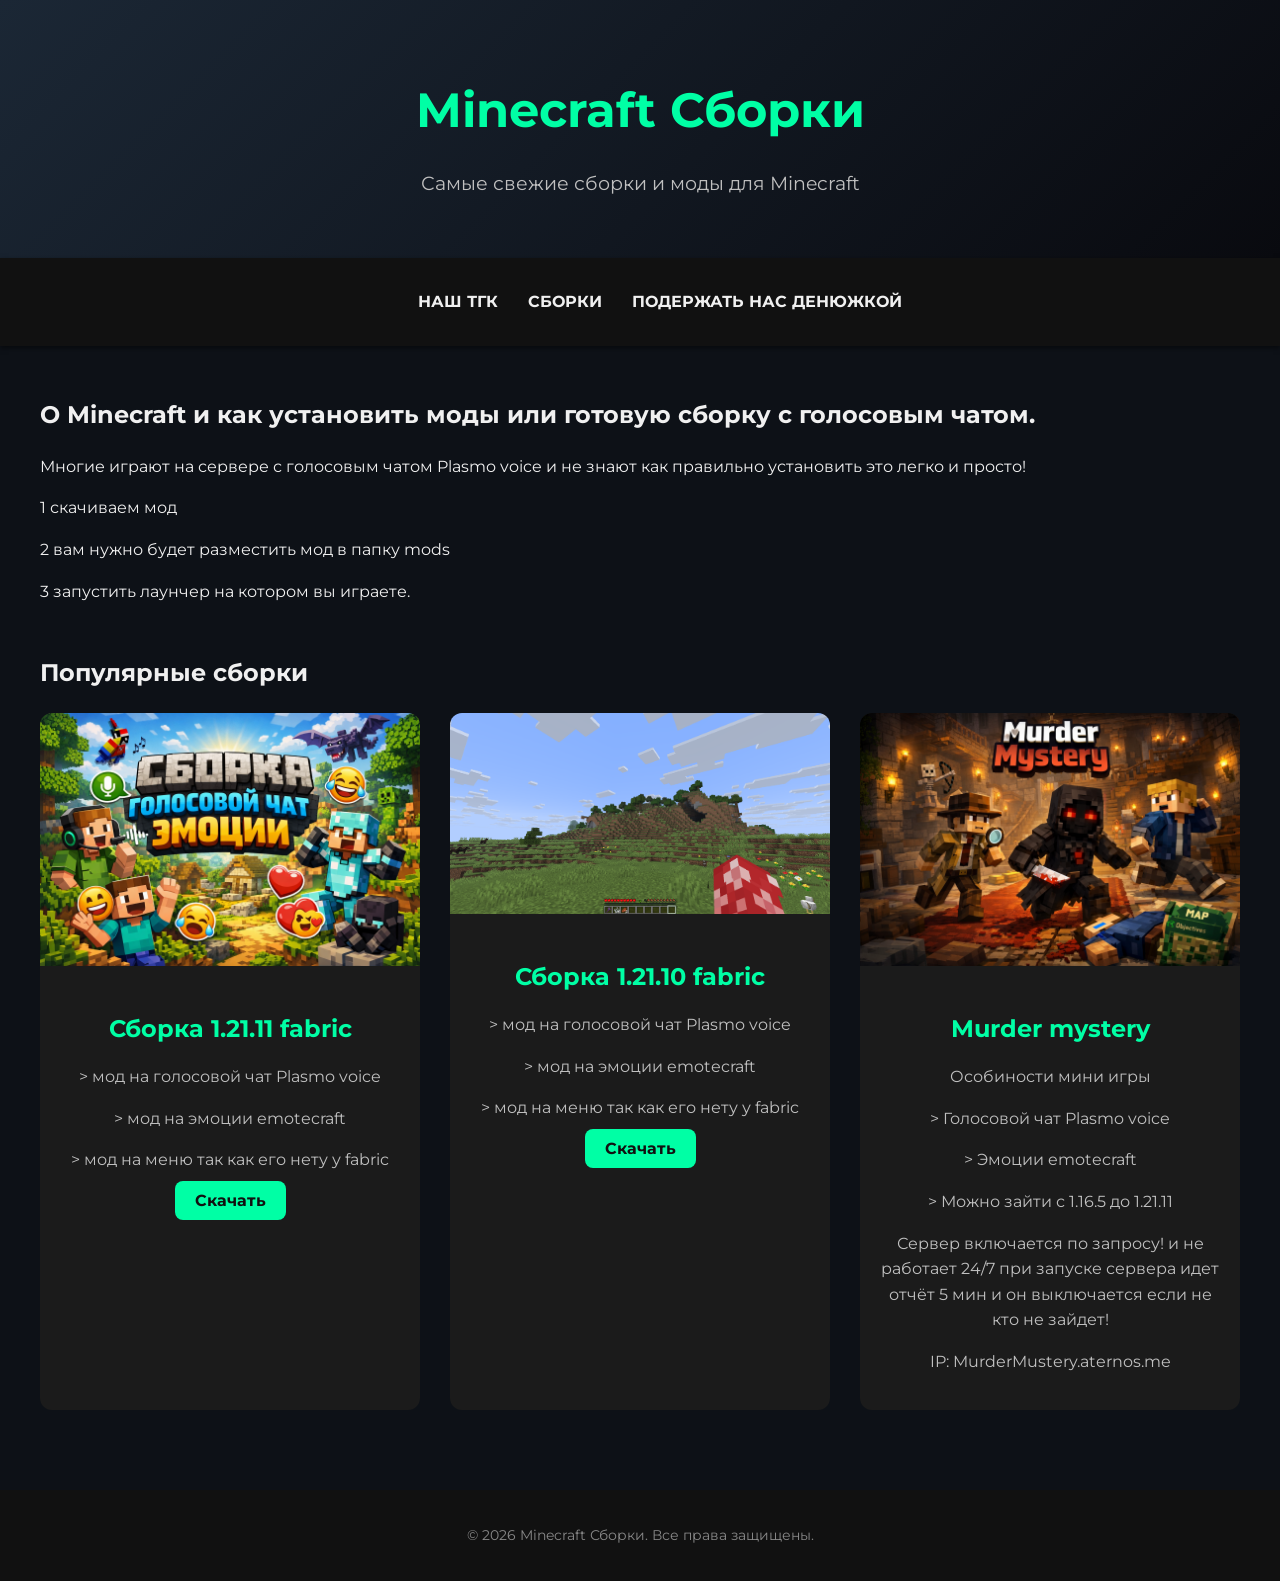
<file: index.html>
<!DOCTYPE html>
<html lang="ru">
<head>
    <meta charset="UTF-8">
    <meta name="viewport" content="width=device-width, initial-scale=1.0">
    <title>Minecraft Сборки для серверов с голосовым чатом.</title>
    <link rel="stylesheet" href="style.css">
</head>
<body>

    <!-- Хедер -->
    <header>
        <h1>Minecraft Сборки </h1>
        <p>Самые свежие сборки и моды для Minecraft</p>
    </header>

    <!-- Навигация -->
    <nav>
        <ul>
            <li><a href="https://t.me/Minecraft_Mine_games">Наш ТГК</a></li>
            <li><a href="#downloads">Сборки</a></li>
            <li><a href="https://www.donationalerts.com/r/enotikk9577">Подержать нас денюжкой</a></li>
        </ul>
    </nav>

    <!-- Основной контейнер -->
    <div class="container fade-in">

        <!-- Информация -->
        <section id="info" class="section">
            <h2>О Minecraft и как установить моды или готовую сборку с голосовым чатом.</h2>
            <p>Многие играют на сервере с голосовым чатом Plasmo voice и не знают как правильно установить это легко и просто!</p>
            <p>1 скачиваем мод</p>
            <p>2 вам нужно будет разместить мод в папку mods</p>
            <p>3 запустить лаунчер на котором вы играете.</p> 
        </section>

        <!-- Сборки -->
        <section id="downloads" class="section">
            <h2>Популярные сборки</h2>
            <div class="downloads">
                <div class="download-item">
                    <img src="images/build1.jpg" alt="Сборка 1.20">
                    <div class="download-item-content">
                        <h3>Сборка 1.21.11 fabric</h3>
                        <p>> мод на голосовой чат Plasmo voice</p>
                        <p>> мод на эмоции emotecraft</p>
                        <p>> мод на меню так как его нету у fabric</p>
                        <a href="./download/Voice-emotes fabric-1.21.11.zip">Скачать</a>
                    </div>
                </div>
                <div class="download-item">
                    <img src="images/build2.jpg" alt="Сборка приключений">
                    <div class="download-item-content">
                        <h3>Сборка 1.21.10 fabric</h3>
                        <p>> мод на голосовой чат Plasmo voice</p>
                        <p>> мод на эмоции emotecraft</p>
                        <p>> мод на меню так как его нету у fabric</p>
                        <a href="./download/Voice-emotes fabric-1.21.10.zip">Скачать</a>
                    </div>
                </div>
                <div class="download-item">
                    <img src="images/build3.jpg" alt="Сборка мини-игр">
                    <div class="download-item-content">
                        <h3>Murder mystery</h3>
                        <p>Особиности мини игры</p>
                        <p>> Голосовой чат Plasmo voice</p>
                        <p>> Эмоции emotecraft</p>
                        <p>> Можно зайти с 1.16.5 до 1.21.11</p>
                        <p>Сервер включается по запросу! и не работает 24/7 при запуске сервера идет отчёт 5 мин и он выключается если не кто не зайдет!</p>
                        <p>IP: MurderMustery.aternos.me</p>
                  
                    </div>
                </div>
            </div>
        </section>
        <section><div class="download-item">
        </div></section>
    </div>

    <!-- Футер -->
    <footer>
        <p>© 2026 Minecraft Сборки. Все права защищены.</p>
    </footer>

</body>
</html>
</file>
<file: style.css>
/* === Google Fonts === */
@import url('https://fonts.googleapis.com/css2?family=Montserrat:wght@400;700&display=swap');

/* === Базовые настройки === */
html, body {
    height: 100%;
    margin: 0;
}

body {
    display: flex;
    flex-direction: column;
    font-family: 'Montserrat', sans-serif;
    background: #0d1117;
    color: #f0f0f0;
    line-height: 1.6;
}

/* === Ссылки === */
a {
    color: inherit;
    text-decoration: none;
}

/* === Хедер === */
header {
    background: linear-gradient(135deg, #1b2735, #090a0f);
    padding: 40px 20px;
    text-align: center;
}

header h1 {
    font-size: 3rem;
    color: #00ffa5;
    margin-bottom: 10px;
}

header p {
    font-size: 1.2rem;
    color: #c0c0c0;
}

/* === Навигация === */
nav {
    background-color: #111;
    box-shadow: 0 2px 5px rgba(0,0,0,0.5);
}

nav ul {
    display: flex;
    justify-content: center;
    list-style: none;
}

nav ul li {
    margin: 0 15px;
}

nav ul li a {
    display: block;
    padding: 15px 0;
    font-weight: bold;
    text-transform: uppercase;
    transition: 0.3s;
}

nav ul li a:hover {
    color: #00ffa5;
}

/* === Основной контейнер === */
.container {
    max-width: 1200px;
    margin: 30px auto;
    padding: 0 20px;
    flex: 1; /* растягиваем, чтобы футер был внизу */
}

/* === Секции === */
.section {
    margin-bottom: 50px;
}

/* === Карточки сборок === */
.downloads {
    display: grid;
    grid-template-columns: repeat(auto-fit, minmax(250px, 1fr));
    gap: 30px;
}

.download-item {
    background: #1b1b1b;
    border-radius: 12px;
    overflow: hidden;
    transition: transform 0.3s, box-shadow 0.3s;
    cursor: pointer;
}

.download-item img {
    width: 100%;
    display: block;
    transition: transform 0.3s;
}

.download-item:hover {
    transform: translateY(-10px);
    box-shadow: 0 15px 30px rgba(0, 255, 165, 0.4);
}

.download-item:hover img {
    transform: scale(1.05);
}

.download-item-content {
    padding: 20px;
    text-align: center;
}

.download-item-content h3 {
    font-size: 1.5rem;
    margin-bottom: 10px;
    color: #00ffa5;
}

.download-item-content p {
    font-size: 1rem;
    color: #c0c0c0;
    margin-bottom: 15px;
}

.download-item-content a {
    padding: 10px 20px;
    background: #00ffa5;
    color: #111;
    border-radius: 8px;
    font-weight: bold;
    transition: 0.3s;
}

.download-item-content a:hover {
    background: #00cc87;
}

/* === Футер === */
footer {
    background: #111;
    text-align: center;
    padding: 20px;
    font-size: 0.9rem;
    color: #888;
}

/* === Плавное появление === */
.fade-in {
    opacity: 0;
    transform: translateY(20px);
    animation: fadeInUp 1s forwards;
}

@keyframes fadeInUp {
    to {
        opacity: 1;
        transform: translateY(0);
    }
}
</file>
